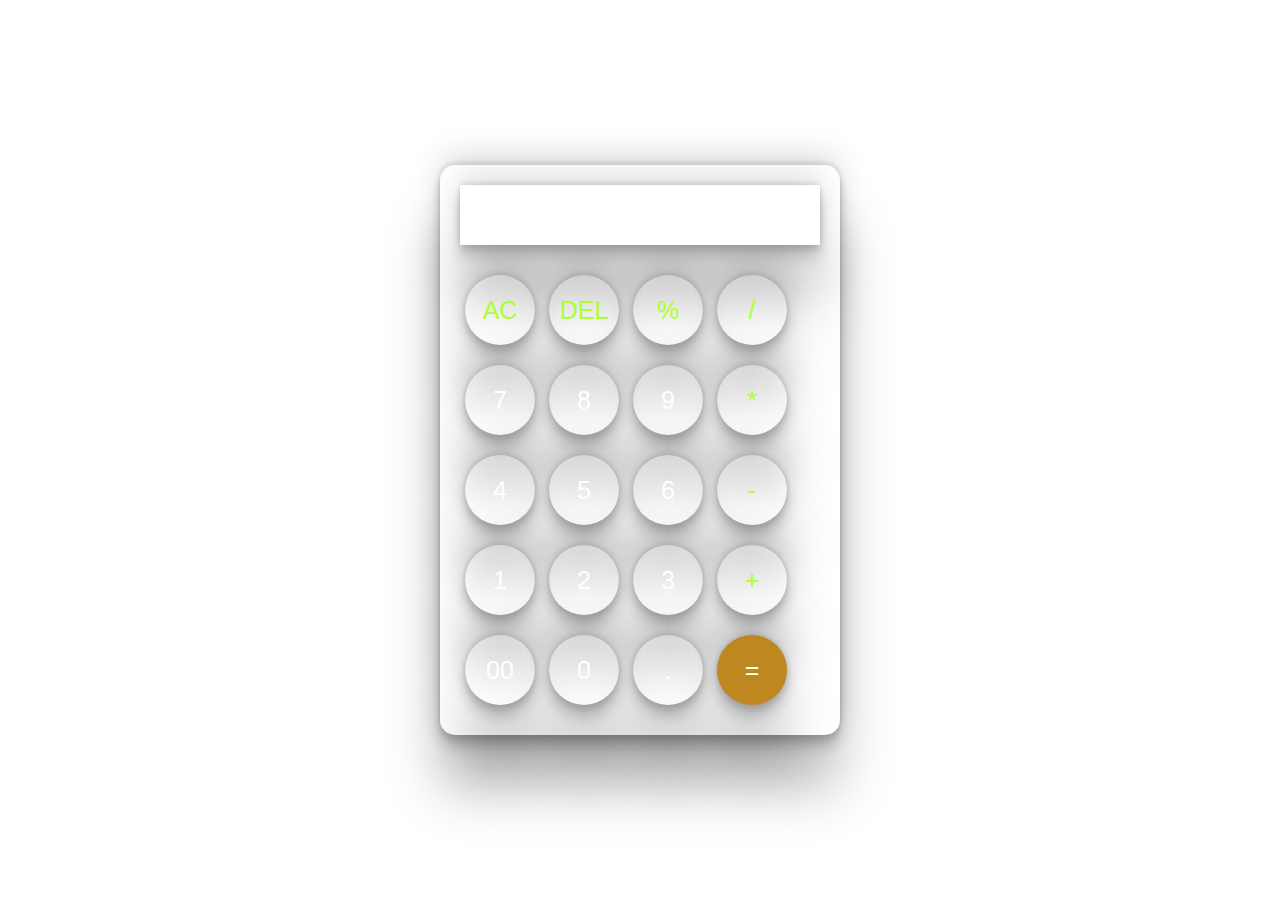
<file: Calculator/index.html>
<!DOCTYPE html>
<html lang="en">
  <head>
    <meta charset="UTF-8" />
    <meta name="viewport" content="width=device-width, initial-scale=1.0" />
    <link rel="stylesheet" href="style.css" />
    <title>Calculator - Muhammad Hasan</title>
  </head>
  <body>
    <div class="calculator">
      <input type="text" placeholder="0" id="input-box" />
      <div>
        <button class="operator">AC</button>
        <button class="operator">DEL</button>
        <button class="operator">%</button>
        <button class="operator">/</button>
      </div>
      <div>
        <button>7</button>
        <button>8</button>
        <button>9</button>
        <button class="operator">*</button>
      </div>
      <div>
        <button>4</button>
        <button>5</button>
        <button>6</button>
        <button class="operator">-</button>
      </div>
      <div>
        <button>1</button>
        <button>2</button>
        <button>3</button>
        <button class="operator">+</button>
      </div>
      <div>
        <button>00</button>
        <button>0</button>
        <button>.</button>
        <button class="eqlBtn">=</button>
      </div>
    </div>
    <script src="app.js"></script>
  </body>
</html>
</file>
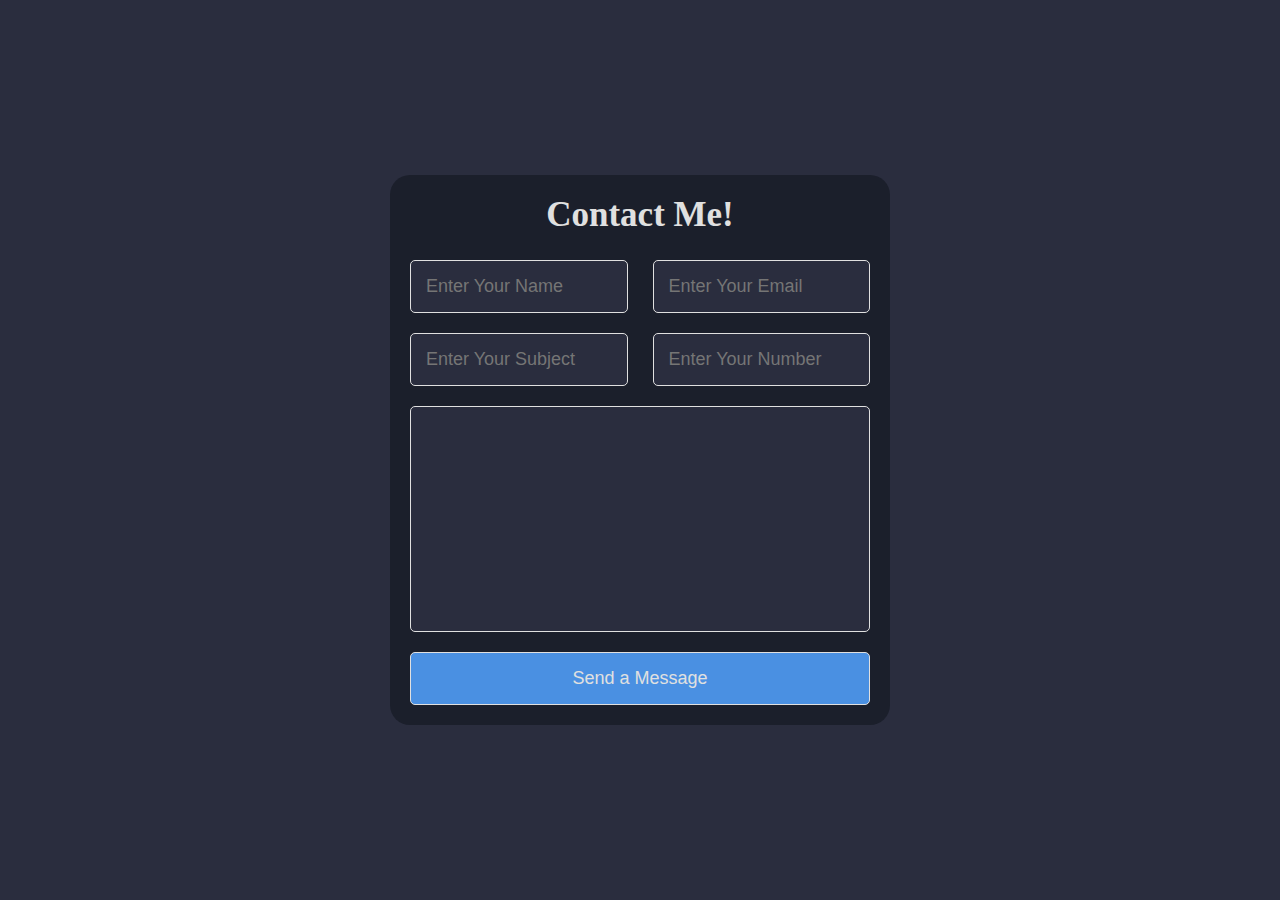
<file: Contact Form/index.html>
<!DOCTYPE html>
<html lang="en">
<head>
    <meta charset="UTF-8">
    <meta name="viewport" content="width=device-width, initial-scale=1.0">
    <link rel="stylesheet" href="style.css">
    <title>Contact Form</title>
</head>
<body>
    
    <div class="container">
        <h2>Contact Me!</h2>

        <div class="inputBox">
            <input type="text" placeholder="Enter Your Name">
            <input type="email" placeholder="Enter Your Email">
        </div>
        <div class="inputBox">
            <input type="text" placeholder="Enter Your Subject">
            <input type="number" placeholder="Enter Your Number">
        </div>

        <textarea name=""rows="10" cols="30" id="" placeholder="Enter Your Message"> </textarea>

        <button>Send a Message</button>
    </div>
</body>
</html>
</file>
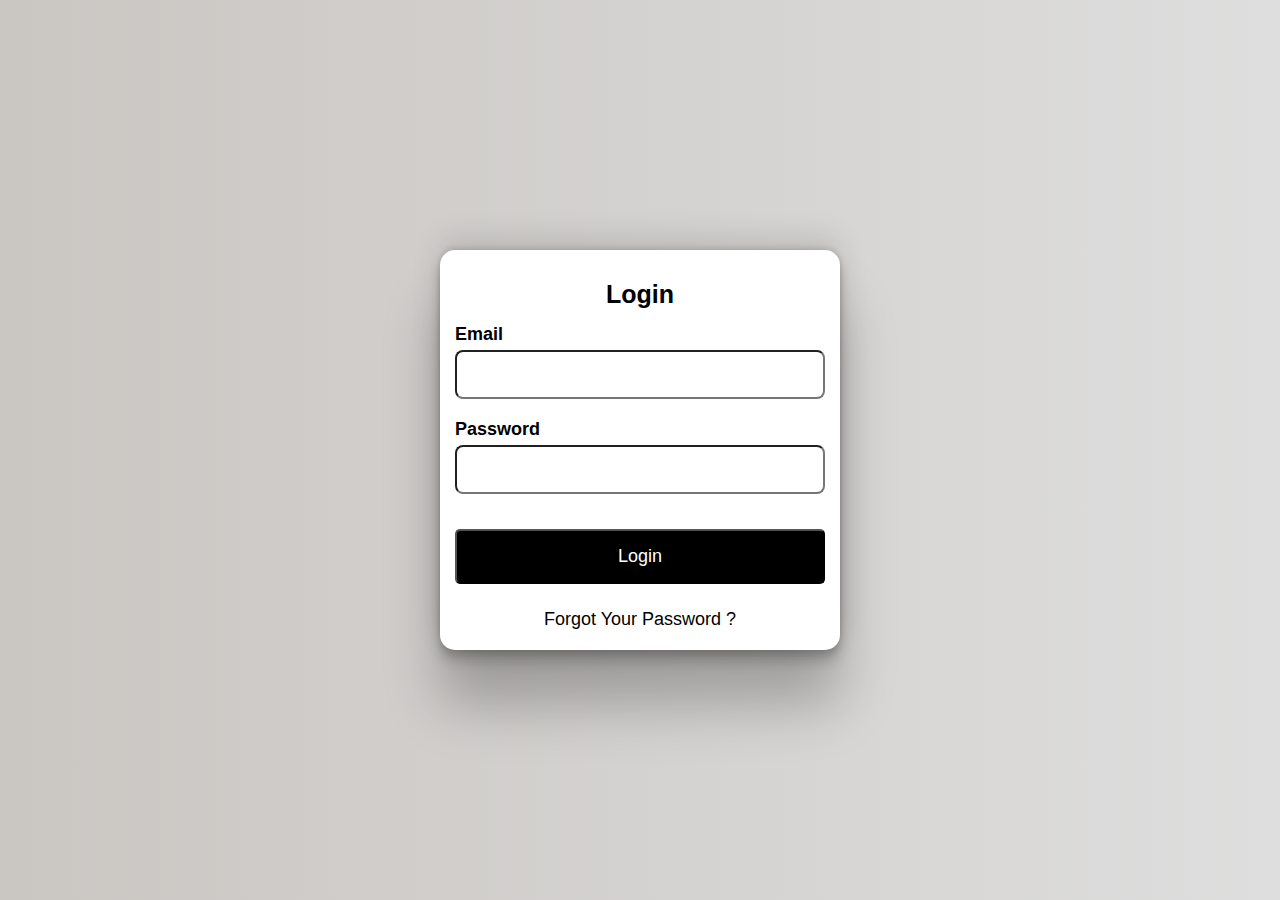
<file: Login Form/index.html>
<!DOCTYPE html>
<html lang="en">
<head>
    <meta charset="UTF-8">
    <meta name="viewport" content="width=device-width, initial-scale=1.0">
    <link rel="stylesheet" href="style.css">
    <title>Login Form</title>
</head>
<body>
   <div class="container">
    <h2>Login</h2>

    <form action="">
        <label for="Email"> Email</label>
        <input type="email">

        <label for="Password"> Password</label>
        <input type="Password">

    <button>
        Login
    </button>
    </form>
    <p>Forgot Your Password ?</p>
   </div>
</body>
</html>
</file>
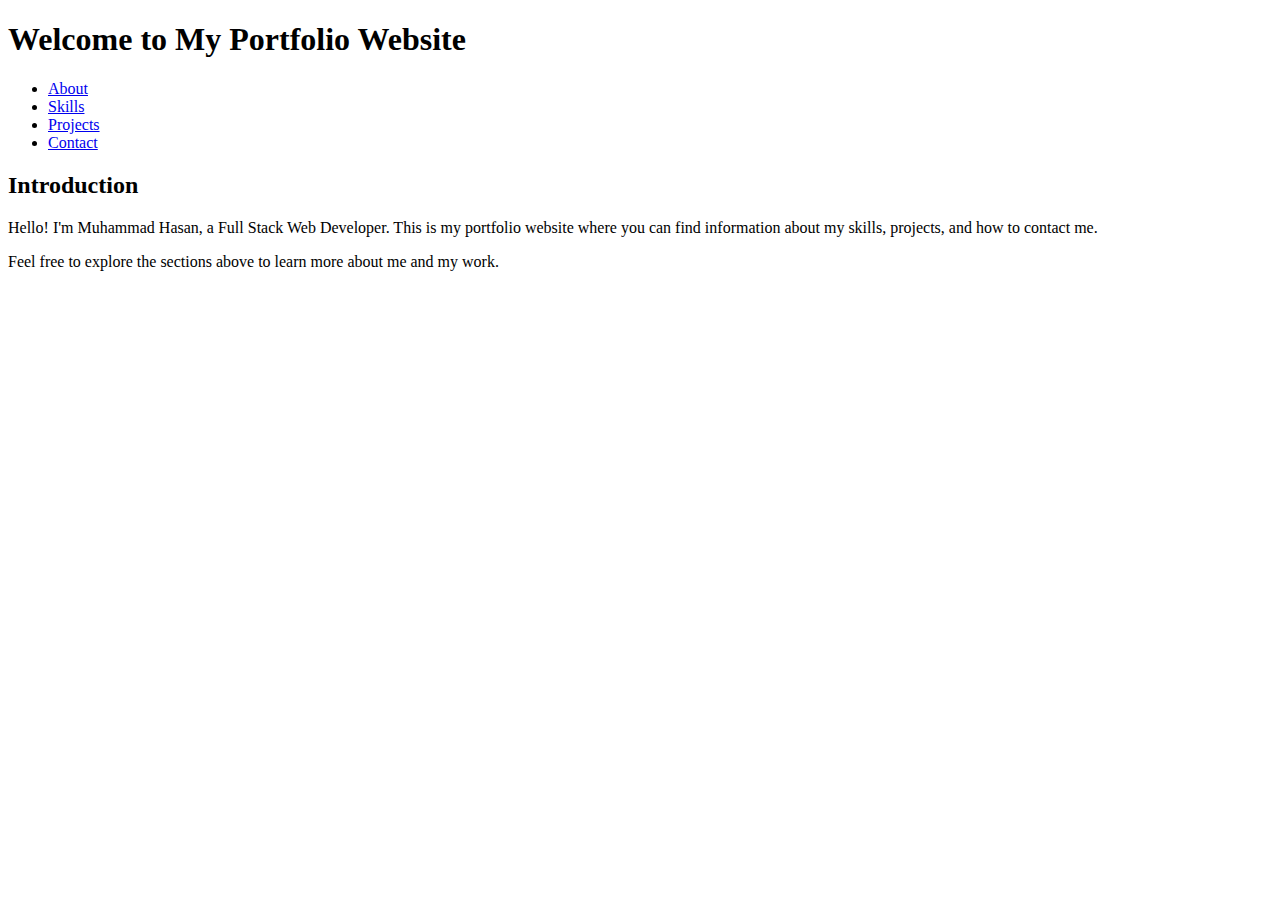
<file: Portfolio Website/index.html>
<!DOCTYPE html>
<html lang="en">
<head>
    <meta charset="UTF-8">
    <meta name="viewport" content="width=device-width, initial-scale=1.0">
    <title>Welcome To My Portfolio</title>
</head>
<body>
    <header>
        <h1>
            Welcome to My Portfolio Website
        </h1>
        <nav>
            <ul>
                <li><a href="about.html">About</a></li>
                <li><a href="skills.html">Skills</a></li>
                <li><a href="projects.html">Projects</a></li>
                <li><a href="contact.html">Contact</a></li>
            </ul>
        </nav>
    </header>

    <section>
        <h2>Introduction</h2>
        <p>Hello! I'm Muhammad Hasan, a Full Stack Web Developer. This is my portfolio website where you can find information about my skills, projects, and how to contact me.</p>
        <p>Feel free to explore the sections above to learn more about me and my work.</p>
    </section>
</body>
</html>
</file>
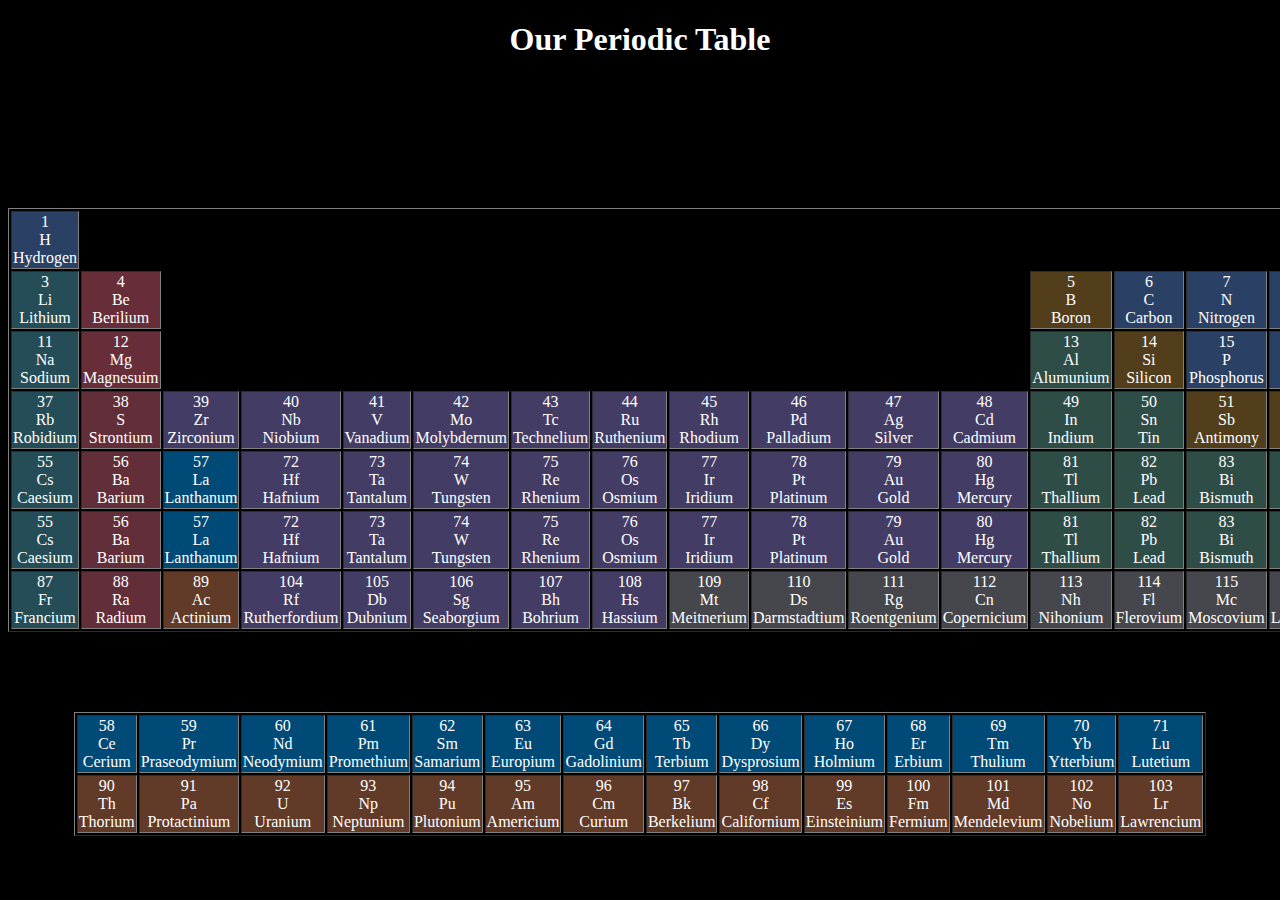
<file: Youtube-Priodic Table/index.html>
<!DOCTYPE html>
<html lang="en">
  <head>
    <meta charset="UTF-8" />
    <meta name="viewport" content="width=device-width, initial-scale=1.0" />
    <title>Periodic Table</title>
  </head>
  <body style="background-color: black; color: white">
    <center>

        <h1>
            Our Periodic Table
        </h1>
      <table
        style="width: 1000px; margin-top: 150px; text-align: center"
        border=""
      >
        <tr>
          <td style="background-color: #2a4165">
            1 <br />
            H <br />
            Hydrogen
          </td>
          <td style="empty-cells: hide;" colspan="16"></td>
          <td style="background-color: #623842">
            2 <br />
            He <br />
            Helium
          </td>
        </tr>
        <tr>
          <td style="background-color: #244d57">
            3 <br />
            Li <br />
            Lithium
          </td>
          <td style="background-color: #672e39">
            4 <br />
            Be <br />
            Berilium
          </td>
          <td style="empty-cells: hide;" colspan="10"></td>
          <td style="background-color: #523e1b">
            5 <br />
            B <br />Boron
          </td>
          <td style="background-color: #2a4165">
            6 <br />
            C <br />
            Carbon
          </td>
          <td style="background-color: #2a4165">
            7 <br />N <br />
            Nitrogen
          </td>
          <td style="background-color: #2a4165">
            8 <br />
            O <br />
            Oxygen
          </td>
          <td style="background-color: #2a4165">
            9 <br />F <br />
            Fluorine
          </td>
          <td style="background-color: #623842">
            10 <br />
            Ne <br />
            Neon
          </td>
        </tr>
        <tr>
          <td style="background-color: #244d57">
            11 <br />
            Na <br />
            Sodium
          </td>
          <td style="background-color: #672e39">
            12 <br />
            Mg <br />
            Magnesuim
          </td>
          <td style="empty-cells: hide;" colspan="10"></td>
          <td style="background-color: #2f4d47">
            13 <br />
            Al <br />
            Alumunium
          </td>
          <td style="background-color: #523e1b">
            14 <br />
            Si <br />
            Silicon
          </td>
          <td style="background-color: #2a4165">
            15 <br />
            P <br />
            Phosphorus
          </td>
          <td style="background-color: #2a4165">
            16 <br />
            S <br />
            Sulfur
          </td>
          <td style="background-color: #2a4165">
            17 <br />
            C <br />
            Chilorine
          </td>
          <td style="background-color: #623842">
            18 <br />
            A <br />
            Argon
          </td>
        </tr>
        <tr>
          <td style="background-color: #244d57">
            37 <br />
            Rb <br />
            Robidium <br />
          </td>
          <td style="background-color: #622e39">
            38 <br />
            S<br />
            Strontium
          </td>
          <td style="background-color: #433c65">
            39 <br />
            Zr <br />
            Zirconium
          </td>
          <td style="background-color: #433c65">
            40 <br />
            Nb <br />
            Niobium
          </td>
          <td style="background-color: #433c65">
            41 <br />V <br />
            Vanadium
          </td>
          <td style="background-color: #433c65">
            42 <br />
            Mo <br />
            Molybdernum
          </td>
          <td style="background-color: #433c65">
            43 <br />Tc <br />
            Technelium
          </td>
          <td style="background-color: #433c65">
            44 <br />
            Ru <br />
            Ruthenium
          </td>
          <td style="background-color: #433c65">
            45 <br />Rh <br />
            Rhodium
          </td>
          <td style="background-color: #433c65">
            46 <br />
            Pd <br />
            Palladium
          </td>
          <td style="background-color: #433c65">
            47 <br />Ag <br />
            Silver
          </td>
          <td style="background-color: #433c65">
            48 <br />
            Cd <br />
            Cadmium
          </td>
          <td style="background-color: #2f4d47">
            49 <br />
            In <br />
            Indium
          </td>
          <td style="background-color: #2f4d47">
            50 <br />
            Sn <br />
            Tin
          </td>
          <td style="background-color: #523e1b">
            51 <br />
            Sb <br />
            Antimony
          </td>
          <td style="background-color: #523e1b">
            52 <br />
            Te <br />
            Tellurium
          </td>
          <td style="background-color: #3b4665">
            53 <br />
            I <br />
            Iodine
          </td>
          <td style="background-color: #623842">
            54 <br />
            Xe <br />
            Xenon
          </td>
        </tr>
        <tr>
          <td style="background-color: #244d57">
            55 <br />
            Cs <br />
            Caesium <br />
          </td>
          <td style="background-color: #622e39">
            56 <br />
            Ba <br />
            Barium
          </td>
          <td style="background-color: #004a77">
            57 <br />
            La <br />
            Lanthanum
          </td>
          <td style="background-color: #433c65">
            72 <br />
            Hf <br />
            Hafnium
          </td>
          <td style="background-color: #433c65">
            73 <br />
            Ta <br />
            Tantalum
          </td>
          <td style="background-color: #433c65">
            74 <br />
            W <br />
            Tungsten
          </td>
          <td style="background-color: #433c65">
            75 <br />
            Re <br />
            Rhenium
          </td>
          <td style="background-color: #433c65">
            76 <br />
            Os <br />
            Osmium
          </td>
          <td style="background-color: #433c65">
            77 <br />
            Ir <br />
            Iridium
          </td>
          <td style="background-color: #433c65">
            78 <br />
            Pt <br />
            Platinum
          </td>
          <td style="background-color: #433c65">
            79 <br />
            Au <br />
            Gold
          </td>
          <td style="background-color: #433c65">
            80 <br />
            Hg <br />
            Mercury
          </td>
          <td style="background-color: #2f4d47">
            81 <br />
            Tl <br />
            Thallium
          </td>
          <td style="background-color: #2f4d47">
            82 <br />
            Pb <br />
            Lead
          </td>
          <td style="background-color: #2f4d47">
            83 <br />
            Bi <br />
            Bismuth
          </td>
          <td style="background-color: #2f4d47">
            84 <br />
            Po <br />
            Polonium
          </td>
          <td style="background-color: #2f4d47">
            85 <br />
            At <br />
            Astatine
          </td>
          <td style="background-color: #623842">
            86 <br />
            Rn <br />
            Radon
          </td>
        </tr>
        <tr>
          <td style="background-color: #244d57">
            55 <br />
            Cs <br />
            Caesium <br />
          </td>
          <td style="background-color: #622e39">
            56 <br />
            Ba <br />
            Barium
          </td>
          <td style="background-color: #004a77">
            57 <br />
            La <br />
            Lanthanum
          </td>
          <td style="background-color: #433c65">
            72 <br />
            Hf <br />
            Hafnium
          </td>
          <td style="background-color: #433c65">
            73 <br />
            Ta <br />
            Tantalum
          </td>
          <td style="background-color: #433c65">
            74 <br />
            W <br />
            Tungsten
          </td>
          <td style="background-color: #433c65">
            75 <br />
            Re <br />
            Rhenium
          </td>
          <td style="background-color: #433c65">
            76 <br />
            Os <br />
            Osmium
          </td>
          <td style="background-color: #433c65">
            77 <br />
            Ir <br />
            Iridium
          </td>
          <td style="background-color: #433c65">
            78 <br />
            Pt <br />
            Platinum
          </td>
          <td style="background-color: #433c65">
            79 <br />
            Au <br />
            Gold
          </td>
          <td style="background-color: #433c65">
            80 <br />
            Hg <br />
            Mercury
          </td>
          <td style="background-color: #2f4d47">
            81 <br />
            Tl <br />
            Thallium
          </td>
          <td style="background-color: #2f4d47">
            82 <br />
            Pb <br />
            Lead
          </td>
          <td style="background-color: #2f4d47">
            83 <br />
            Bi <br />
            Bismuth
          </td>
          <td style="background-color: #2f4d47">
            84 <br />
            Po <br />
            Polonium
          </td>
          <td style="background-color: #2f4d47">
            85 <br />
            At <br />
            Astatine
          </td>
          <td style="background-color: #623842">
            86 <br />
            Rn <br />
            Radon
          </td>
        </tr>
        <tr>
          <td style="background-color: #244d57">
            87 <br />
            Fr <br />
            Francium
          </td>
          <td style="background-color: #622e39">
            88 <br />
            Ra <br />
            Radium
          </td>
          <td style="background-color: #613b28">
            89 <br />
            Ac <br />
            Actinium
          </td>
          <td style="background-color: #433c65">
            104 <br />
            Rf <br />
            Rutherfordium
          </td>
          <td style="background-color: #433c65">
            105 <br />
            Db <br />
            Dubnium
          </td>
          <td style="background-color: #433c65">
            106 <br />
            Sg <br />
            Seaborgium
          </td>
          <td style="background-color: #433c65">
            107 <br />
            Bh <br />
            Bohrium
          </td>
          <td style="background-color: #433c65">
            108 <br />
            Hs <br />
            Hassium
          </td>
          <td style="background-color: #46474c">
            109 <br />
            Mt <br />
            Meitnerium
          </td>
          <td style="background-color: #46474c">
            110 <br />
            Ds <br />
            Darmstadtium
          </td>
          <td style="background-color: #46474c">
            111 <br />
            Rg <br />
            Roentgenium
          </td>
          <td style="background-color: #46474c">
            112 <br />
            Cn <br />
            Copernicium
          </td>
          <td style="background-color: #46474c">
            113 <br />
            Nh <br />
            Nihonium
          </td>
          <td style="background-color: #46474c">
            114 <br />
            Fl <br />
            Flerovium
          </td>
          <td style="background-color: #46474c">
            115 <br />
            Mc <br />
            Moscovium
          </td>
          <td style="background-color: #46474c">
            116 <br />
            Lv <br />
            Livermorium
          </td>
          <td style="background-color: #46474c">
            117 <br />
            Ts <br />
            Tennessine
          </td>
          <td style="background-color: #46474c">
            118 <br />
            Og <br />
            Oganesson
          </td>
        </tr>
      </table>

      <table style="text-align: center; margin-top: 80px;" border="">
        <tr>
            <td style="background-color: #004a77;"> 58 <br> Ce <br> Cerium </td>
            <td style="background-color: #004a77;"> 59 <br> Pr <br> Praseodymium </td>
            <td style="background-color: #004a77;"> 60 <br> Nd <br> Neodymium </td>
            <td style="background-color: #004a77;"> 61 <br> Pm <br> Promethium </td>
            <td style="background-color: #004a77;"> 62 <br> Sm <br> Samarium </td>
            <td style="background-color: #004a77;"> 63 <br> Eu <br> Europium </td>
            <td style="background-color: #004a77;"> 64 <br> Gd <br> Gadolinium </td>
            <td style="background-color: #004a77;"> 65 <br> Tb <br> Terbium </td>
            <td style="background-color: #004a77;"> 66 <br> Dy <br> Dysprosium </td>
            <td style="background-color: #004a77;"> 67 <br> Ho <br> Holmium </td>
            <td style="background-color: #004a77;"> 68 <br> Er <br> Erbium </td>
            <td style="background-color: #004a77;"> 69 <br> Tm <br> Thulium </td>
            <td style="background-color: #004a77;"> 70 <br> Yb <br> Ytterbium </td>
            <td style="background-color: #004a77;"> 71 <br> Lu <br> Lutetium </td>
          </tr>

          <tr>
            <td style="background-color: #613b28;"> 90 <br> Th <br> Thorium </td>
            <td style="background-color: #613b28;"> 91 <br> Pa <br> Protactinium </td>
            <td style="background-color: #613b28;"> 92 <br> U <br> Uranium </td>
            <td style="background-color: #613b28;"> 93 <br> Np <br> Neptunium </td>
            <td style="background-color: #613b28;"> 94 <br> Pu <br> Plutonium </td>
            <td style="background-color: #613b28;"> 95 <br> Am <br> Americium </td>
            <td style="background-color: #613b28;"> 96 <br> Cm <br> Curium </td>
            <td style="background-color: #613b28;"> 97 <br> Bk <br> Berkelium </td>
            <td style="background-color: #613b28;"> 98 <br> Cf <br> Californium </td>
            <td style="background-color: #613b28;"> 99 <br> Es <br> Einsteinium </td>
            <td style="background-color: #613b28;"> 100 <br> Fm <br> Fermium </td>
            <td style="background-color: #613b28;"> 101 <br> Md <br> Mendelevium </td>
            <td style="background-color: #613b28;"> 102 <br> No <br> Nobelium </td>
            <td style="background-color: #613b28;"> 103 <br> Lr <br> Lawrencium </td>
          </tr>
      </table>
    </center>
  </body>
</html>
</file>
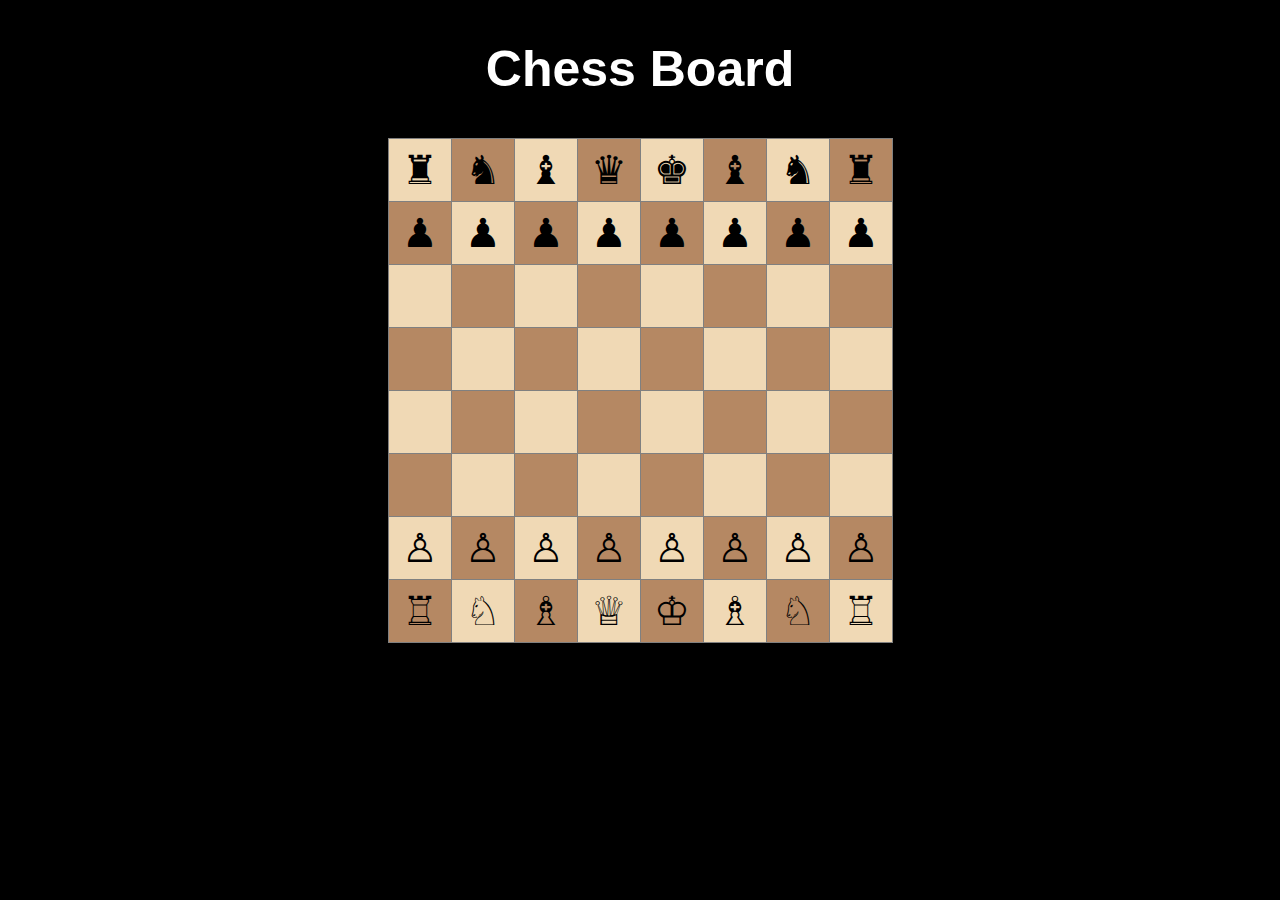
<file: Chess Board/chessBoard.html>
<!DOCTYPE html>
<html lang="en">
  <head>
    <meta charset="UTF-8" />
    <meta name="viewport" content="width=device-width, initial-scale=1.0" />
    <title>Chess Board</title>
    <style>
      body {
        background-color: black;
      }

      table {
        /* border: 2px solid white; */
        border-collapse: collapse;
        margin: 20px auto;
      }

      td {
        width: 60px;
        height: 60px;
        text-align: center;
        font-size: 40px;
      }
      h1 {
        text-align: center;
        color: white;
        font-size: 50px;
        font-family: Arial, Helvetica, sans-serif;
        margin: 40px auto;
      }

      .white {
        background-color: #b58863;
      }

      .black {
        background-color: #f0d9b5;
      }
    </style>
  </head>
  <body>
    <h1>Chess Board</h1>

    <table border="black">
      <tr>
        <td class="black">♜</td>
        <td class="white">♞</td>
        <td class="black">♝</td>
        <td class="white">♛</td>
        <td class="black">♚</td>
        <td class="white">♝</td>
        <td class="black">♞</td>
        <td class="white">♜</td>
      </tr>
      <tr>
        <td class="white">♟</td>
        <td class="black">♟</td>
        <td class="white">♟</td>
        <td class="black">♟</td>
        <td class="white">♟</td>
        <td class="black">♟</td>
        <td class="white">♟</td>
        <td class="black">♟</td>
      </tr>
      <tr>
        <td class="black"></td>
        <td class="white"></td>
        <td class="black"></td>
        <td class="white"></td>
        <td class="black"></td>
        <td class="white"></td>
        <td class="black"></td>
        <td class="white"></td>
      </tr>
      <tr>
        <td class="white"></td>
        <td class="black"></td>
        <td class="white"></td>
        <td class="black"></td>
        <td class="white"></td>
        <td class="black"></td>
        <td class="white"></td>
        <td class="black"></td>
      </tr>
      <tr>
        <td class="black"></td>
        <td class="white"></td>
        <td class="black"></td>
        <td class="white"></td>
        <td class="black"></td>
        <td class="white"></td>
        <td class="black"></td>
        <td class="white"></td>
      </tr>
      <tr>
        <td class="white"></td>
        <td class="black"></td>
        <td class="white"></td>
        <td class="black"></td>
        <td class="white"></td>
        <td class="black"></td>
        <td class="white"></td>
        <td class="black"></td>
      </tr>
      <tr>
        <td class="black">♙</td>
        <td class="white">♙</td>
        <td class="black">♙</td>
        <td class="white">♙</td>
        <td class="black">♙</td>
        <td class="white">♙</td>
        <td class="black">♙</td>
        <td class="white">♙</td>
      </tr>
      <tr>
        <td class="white">♖</td>
        <td class="black">♘</td>
        <td class="white">♗</td>
        <td class="black">♕</td>
        <td class="white">♔</td>
        <td class="black">♗</td>
        <td class="white">♘</td>
        <td class="black">♖</td>
      </tr>
    </table>
  </body>
</html>

<!-- <table>
    <tr>
        <td class="black"></td>
        <td class="black"></td>
        <td class="black"></td>
        <td class="black"></td>
        <td class="black"></td>
        <td class="black"></td>
        <td class="black"></td>
        <td class="black"></td>
    </tr>
    <tr>
        <td class="black"></td>
        <td class="black"></td>
        <td class="black"></td>
        <td class="black"></td>
        <td class="black"></td>
        <td class="black"></td>
        <td class="black"></td>
        <td class="black"></td>
    </tr>
    <tr>
        <td class="black"></td>
        <td class="black"></td>
        <td class="black"></td>
        <td class="black"></td>
        <td class="black"></td>
        <td class="black"></td>
        <td class="black"></td>
        <td class="black"></td>
    </tr>
    <tr>
        <td class="black"></td>
        <td class="black"></td>
        <td class="black"></td>
        <td class="black"></td>
        <td class="black"></td>
        <td class="black"></td>
        <td class="black"></td>
        <td class="black"></td>
    </tr>
    <tr>
        <td class="black"></td>
        <td class="black"></td>
        <td class="black"></td>
        <td class="black"></td>
        <td class="black"></td>
        <td class="black"></td>
        <td class="black"></td>
        <td class="black"></td>
    </tr>
    <tr>
        <td class="black"></td>
        <td class="black"></td>
        <td class="black"></td>
        <td class="black"></td>
        <td class="black"></td>
        <td class="black"></td>
        <td class="black"></td>
        <td class="black"></td>
    </tr>
    <tr>
        <td class="black"></td>
        <td class="black"></td>
        <td class="black"></td>
        <td class="black"></td>
        <td class="black"></td>
        <td class="black"></td>
        <td class="black"></td>
        <td class="black"></td>
    </tr>
    <tr>
        <td class="black"></td>
        <td class="black"></td>
        <td class="black"></td>
        <td class="black"></td>
        <td class="black"></td>
        <td class="black"></td>
        <td class="black"></td>
        <td class="black"></td>
    </tr>
</table> -->
</file>
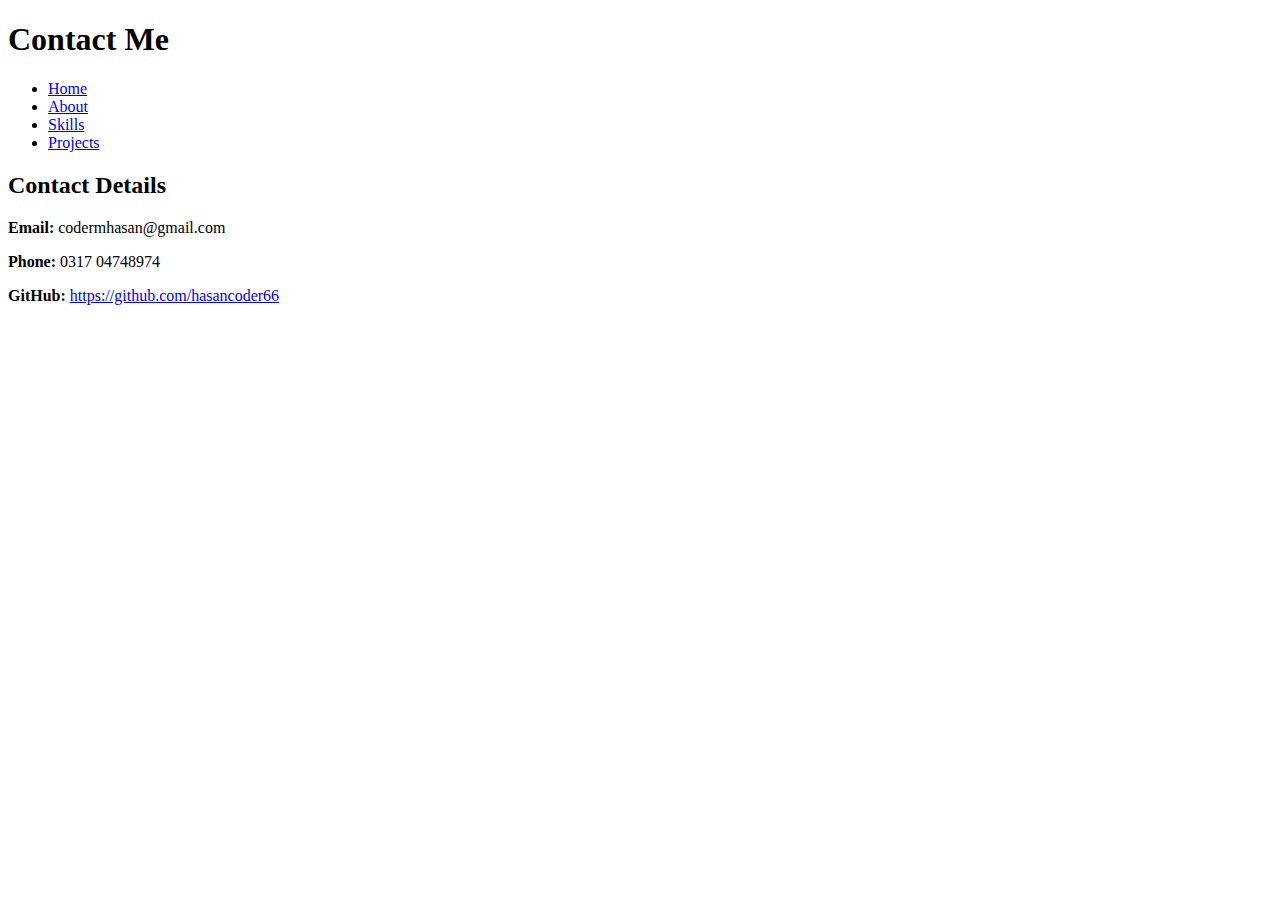
<file: Portfolio Website/contact.html>
<!DOCTYPE html>
<html lang="en">
  <head>
    <meta charset="UTF-8" />
    <meta name="viewport" content="width=device-width, initial-scale=1.0" />
    <title>Contact</title>
  </head>
  <body>
    <header>
      <h1>Contact Me</h1>
      <nav>
        <ul>
          <li><a href="index.html">Home</a></li>
          <li><a href="about.html">About</a></li>
          <li><a href="skills.html">Skills</a></li>
          <li><a href="projects.html">Projects</a></li>
        </ul>
      </nav>
    </header>

    <section>
      <h2>Contact Details</h2>
      <p><strong>Email:</strong> codermhasan@gmail.com</p>
      <p><strong>Phone:</strong> 0317 04748974</p>
      <p>
        <strong>GitHub:</strong>
        <a href="https://github.com/hasancoder66" target="_blank"
          >https://github.com/hasancoder66</a
        >
      </p>
    </section>
  </body>
</html>
</file>
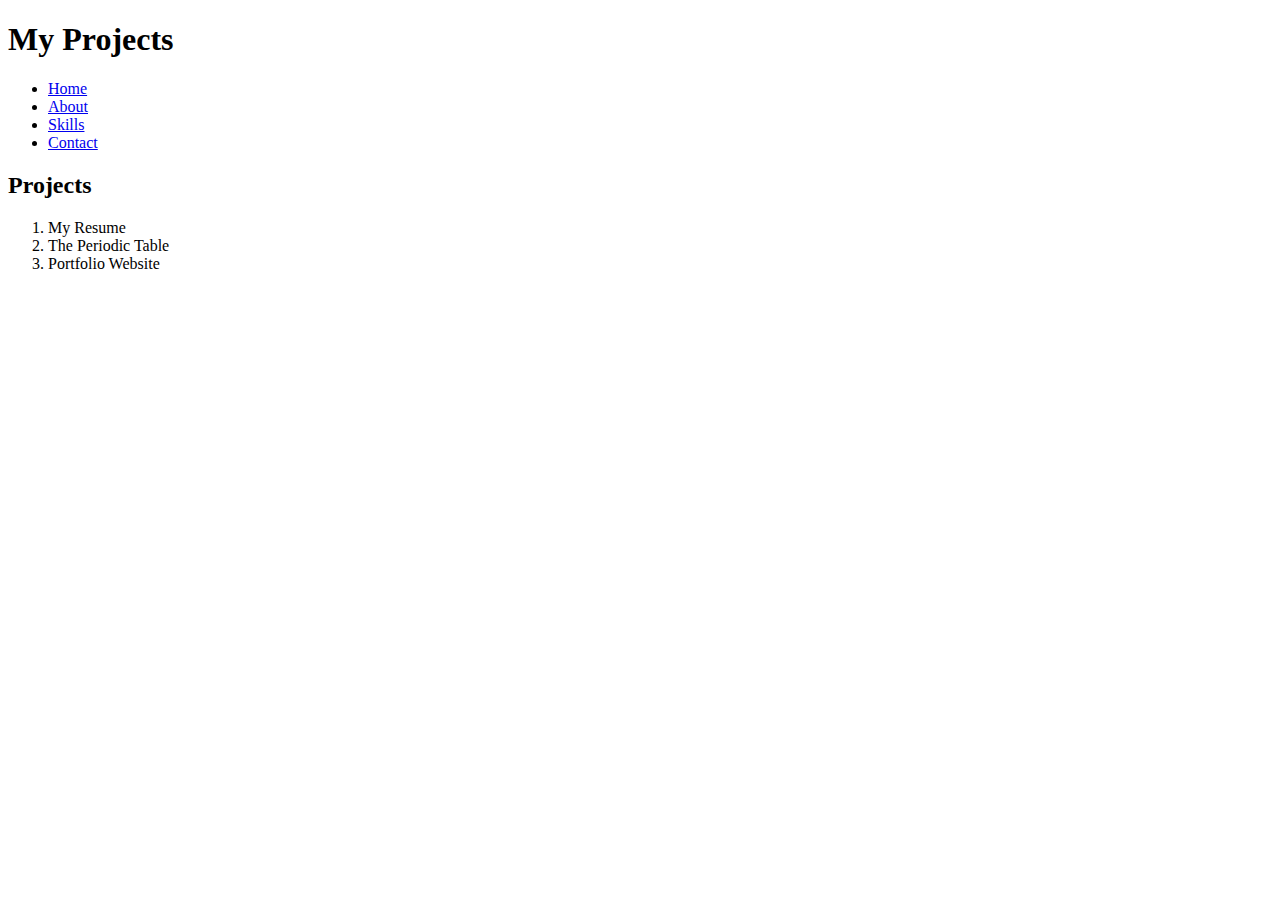
<file: Portfolio Website/projects.html>
<!DOCTYPE html>
<html lang="en">
<head>
    <meta charset="UTF-8">
    <meta name="viewport" content="width=device-width, initial-scale=1.0">
    <title>Projects</title>
</head>
<body>
    <header>
        <h1>
            My Projects
        </h1>
        <nav>
            <ul>
                <li><a href="index.html">Home</a></li>
                <li><a href="about.html">About</a></li>
                <li><a href="skills.html">Skills</a></li>
                <li><a href="contact.html">Contact</a></li>
            </ul>
        </nav>
    </header>

    <section>
        <h2>
            Projects
        </h2>
        <ol>
            <li> My Resume</li>
            <li> The Periodic Table</li>
            <li> Portfolio Website</li>
        </ol>
    </section>
</body>
</html>
</file>
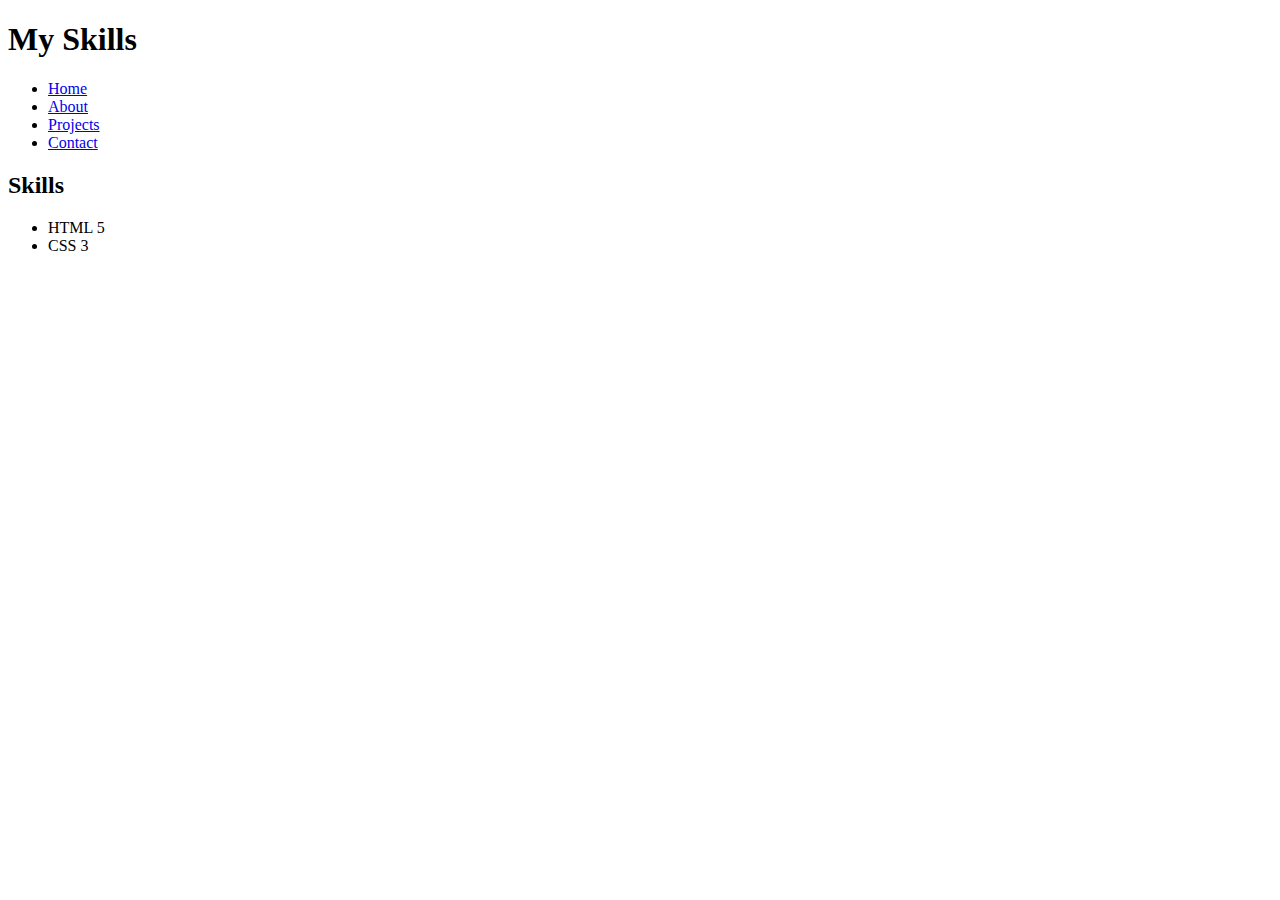
<file: Portfolio Website/skills.html>
<!DOCTYPE html>
<html lang="en">
  <head>
    <meta charset="UTF-8" />
    <meta name="viewport" content="width=device-width, initial-scale=1.0" />
    <title>My-Skills</title>
  </head>
  <body>
    <header>
      <h1>My Skills</h1>

      <nav>
        <ul>
          <li><a href="index.html">Home</a></li>
          <li><a href="about.html">About</a></li>
          <li><a href="projects.html">Projects</a></li>
          <li><a href="contact.html">Contact</a></li>
        </ul>
      </nav>
    </header>

    <section>
      <h2>Skills</h2>

      <ul>
        <li>HTML 5</li>
        <li>CSS 3</li>
      </ul>
    </section>
  </body>
</html>
</file>
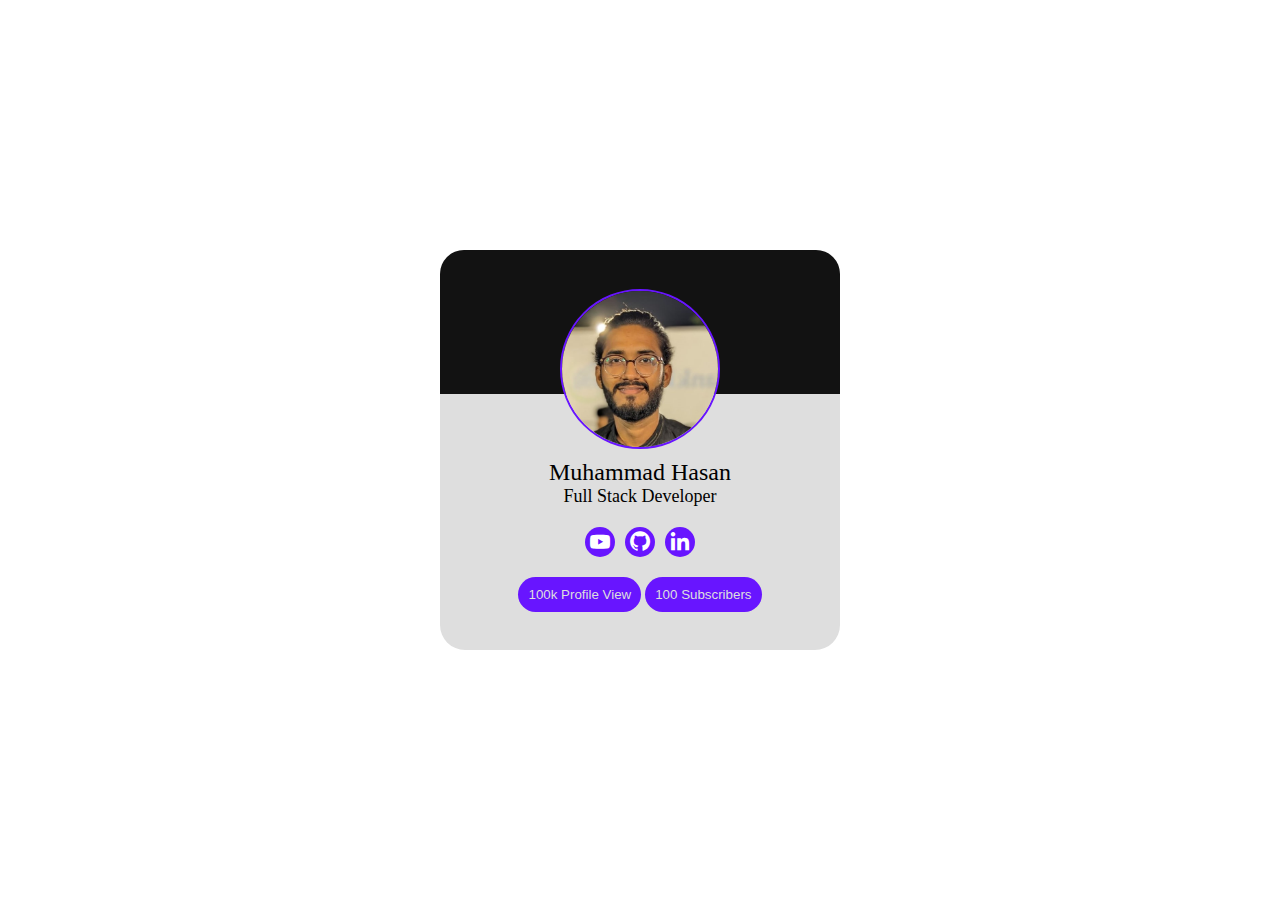
<file: Profile Card/profile.html>
<!DOCTYPE html>
<html lang="en">
  <head>
    <meta charset="UTF-8" />
    <meta name="viewport" content="width=device-width, initial-scale=1.0" />
    <title>Profile Card UI Design</title>

    <!-- Css -->
    <link rel="stylesheet" href="profile.css" />
    <!-- Boxicons CSS -->
    <link
      href="https://unpkg.com/boxicons@2.1.4/css/boxicons.min.css"
      rel="stylesheet"
    />
  </head>
  <body>
    <div class="profileCard">
      <div class="profileImg">
        <img src="./Profile.jpeg" alt="" class="Img" />
      </div>

      <div class="cardData">
        <p class="name">Muhammad Hasan</p>
        <p class="job">Full Stack Developer</p>
      </div>

      <div class="socialIcons">
        <a href="">
            <i class='bx bxl-youtube' style='color:#ffffff' ></i>
        </a>
        <a href="">
            <i class='bx bxl-github' style='color:#ffffff' ></i>
        </a>
        <a href="">
            <i class='bx bxl-linkedin' style='color:#ffffff' ></i>
        </a>
      </div>

      <div class="buttons">
        <button>
            100k
            Profile View
        </button>
        <button>
            100
            Subscribers
        </button>
      </div>
    </div>
  </body>
</html>
</file>
<file: Calculator/style.css>
*{
    margin: 0;
    padding: 0;
    box-sizing: border-box;
}

body {
    width: 100%;
    height: 100vh;
    display: flex;
    justify-content: center;
    align-items: center;
    background-image: url("https://img.freepik.com/free-vector/black-gradient-background_53876-93480.jpg?semt=ais_hybrid");
    background-repeat: no-repeat;
    background-size: cover;
}

.calculator {
    width: 400px;
    /* border: 1px solid white; */
    padding: 20px;
    box-shadow: rgba(0, 0, 0, 0.25) 0px 54px 55px, rgba(0, 0, 0, 0.12) 0px -12px 30px, rgba(0, 0, 0, 0.12) 0px 4px 6px, rgba(0, 0, 0, 0.17) 0px 12px 13px, rgba(0, 0, 0, 0.09) 0px -3px 5px;
    background: transparent;
    border-radius: 15px;
    
}

input{
    width: 100%;
    height: 60px;
    background: transparent;
    outline: none;
    border: none;
    box-shadow: rgba(0, 0, 0, 0.25) 0px 54px 55px, rgba(0, 0, 0, 0.12) 0px -12px 30px, rgba(0, 0, 0, 0.12) 0px 4px 6px, rgba(0, 0, 0, 0.17) 0px 12px 13px, rgba(0, 0, 0, 0.09) 0px -3px 5px;
    color: white;
    font-size: 25px;
    padding: 15px;
    margin-bottom: 20px;
    cursor: pointer;
    text-align: right;
}

input::placeholder {
    font-size: 25px;
    color: white;
    text-align: right;
}

button {
    width: 70px;
    height: 70px;
    border-radius: 50%;
    background: transparent;
    border: none;
    color: white;
    font-size: 25px;
    box-shadow: rgba(0, 0, 0, 0.25) 0px 54px 55px, rgba(0, 0, 0, 0.12) 0px -12px 30px, rgba(0, 0, 0, 0.12) 0px 4px 6px, rgba(0, 0, 0, 0.17) 0px 12px 13px, rgba(0, 0, 0, 0.09) 0px -3px 5px;
    margin: 10px 5px;
    cursor: pointer;
}

.eqlBtn {
background-color: rgb(190, 135, 31);
}

.operator {
    color: greenyellow;
}
</file>
<file: Contact Form/style.css>
*{
    margin: 0;
    padding: 0;
    box-sizing: border-box;
}

:root{
    --primary-color : #2a2d3e;
    --secondary-color : #1b1f2b;
    --text-color : #e0e0e0;
}

body {
    background-color: var(--primary-color);
    height: 100vh;
    display: flex;
    justify-content: center;
    align-items: center;
}

.container {
    width: 500px;
    height: 550px;
    background-color: var(--secondary-color);
    padding: 20px;
    display: flex;
    flex-direction: column;
    justify-content: center;
    align-items: center;
    border-radius: 20px;
}

h2 {
 color: var(--text-color);
 font-size: 35px;
 margin-bottom: 25px;
}

.inputBox {
    width: 100%;
    display: flex;
    justify-content: center;
    gap: 25px;
    margin-bottom: 20px;
}

input {
    width: 100%;
    background: var(--primary-color);
    padding: 15px;
    outline: none;
    border: 1px solid var(--text-color);
    border-radius: 5px;
    color: var(--text-color);
    font-size: 18px;
}

textarea {
    width: 100%;
    background: var(--primary-color);
    padding: 15px;
    outline: none;
    border: 1px solid var(--text-color);
    border-radius: 5px;
    color: var(--text-color);
    font-size: 18px;
    resize: none;
}

button {
    width: 100%;
    padding: 15px;
    margin-top: 20px;
    background-color: #4a90e2;
    outline: none;
    border: 1px solid var(--text-color);
    border-radius: 5px;
    color: var(--text-color);
    font-size: 18px;
    cursor: pointer;
}

button:hover {
    background-color: #357ab8;
}
</file>
<file: Login Form/style.css>
* {
  margin: 0;
  padding: 0;
  box-sizing: border-box;
}

body {
  height: 100vh;
  display: flex;
  justify-content: center;
  align-items: center;
  background: linear-gradient(to right, #cac6c2, #dedede);
  font-family: Arial;
}

.container {
  width: 400px;
  height: 400px;
  background-color: white;
  box-shadow: rgba(0, 0, 0, 0.25) 0px 54px 55px,
    rgba(0, 0, 0, 0.12) 0px -12px 30px, rgba(0, 0, 0, 0.12) 0px 4px 6px,
    rgba(0, 0, 0, 0.17) 0px 12px 13px, rgba(0, 0, 0, 0.09) 0px -3px 5px;
  border-radius: 15px;
  padding: 15px;
}

h2 {
  font-size: 25px;
  text-align: center;
  margin-bottom: 15px;
  margin-top: 15px;
}

label {
  display: block;
  font-weight: bold;
  font-size: 18px;
  margin-bottom: 5px;
}

input {
  width: 100%;
  padding: 12px;
  margin-bottom: 20px;
  border-radius: 8px;
  outline: none;
  font-size: 18px;
}

button {
  width: 100%;
  padding: 15px;
  margin-bottom: 15px;
  margin-top: 15px;
  background-color: black;
  color: white;
  font-size: 18px;
  border-radius: 5px;
  cursor: pointer;
}

p {
  text-align: center;
  margin-top: 10px;
  margin-bottom: 10px;
  font-size: 18px;
}
p:hover {
  cursor: pointer;
  text-decoration: underline;
}
</file>
<file: Profile Card/profile.css>
* {
  margin: 0;
  padding: 0;
  box-sizing: border-box;
}

body {
  height: 100vh;
  display: flex;
  justify-content: center;
  align-items: center;
}

.profileCard {
    position: relative;
  height: 400px;
  width: 400px;
  background-color: #dedede;
  display: flex;
  flex-direction: column;
  justify-content: center;
  align-items: center;
  border-radius: 25px;
}

.profileCard::before {
    content: "";
    position: absolute;
    top: 0;
    left: 0;
    height: 36%;
    width: 100%;
    border-radius: 24px 24px 0 0;
    background-color: #121212;
  }

.profileCard .profileImg {
  width: 170px;
  height: 170px;
  display: flex;
  justify-content: center;
  z-index: 100;
}

.profileCard .profileImg img {
  border-radius: 50%;
  width: 160px;
  height: 160px;
  background-size: contain;
  object-fit: cover;
  border: 2px solid #6815ff;
}

.cardData .name {
  text-align: center;
  font-size: 24px;
  font-weight: 500;
}

.cardData .job {
  text-align: center;
  font-size: 18px;
  font-weight: 400;
}

.socialIcons {
  display: flex;
  justify-content: center;
  gap: 10px;
  margin-top: 10px;
}

.socialIcons a {
  display: flex;
  justify-content: center;
  align-items: center;
  text-decoration: none;
  margin-top: 10px;
  background-color: #6815ff;
  height: 30px;
  width: 30px;
  font-size: 24px;
  border-radius: 50%;
}

.buttons button {
    margin-top: 20px;
    background-color: #6815ff;
    border: none;
    border-radius: 20px;

    color: #dedede;
    text-align: center;
    padding: 10px;

}
</file>
